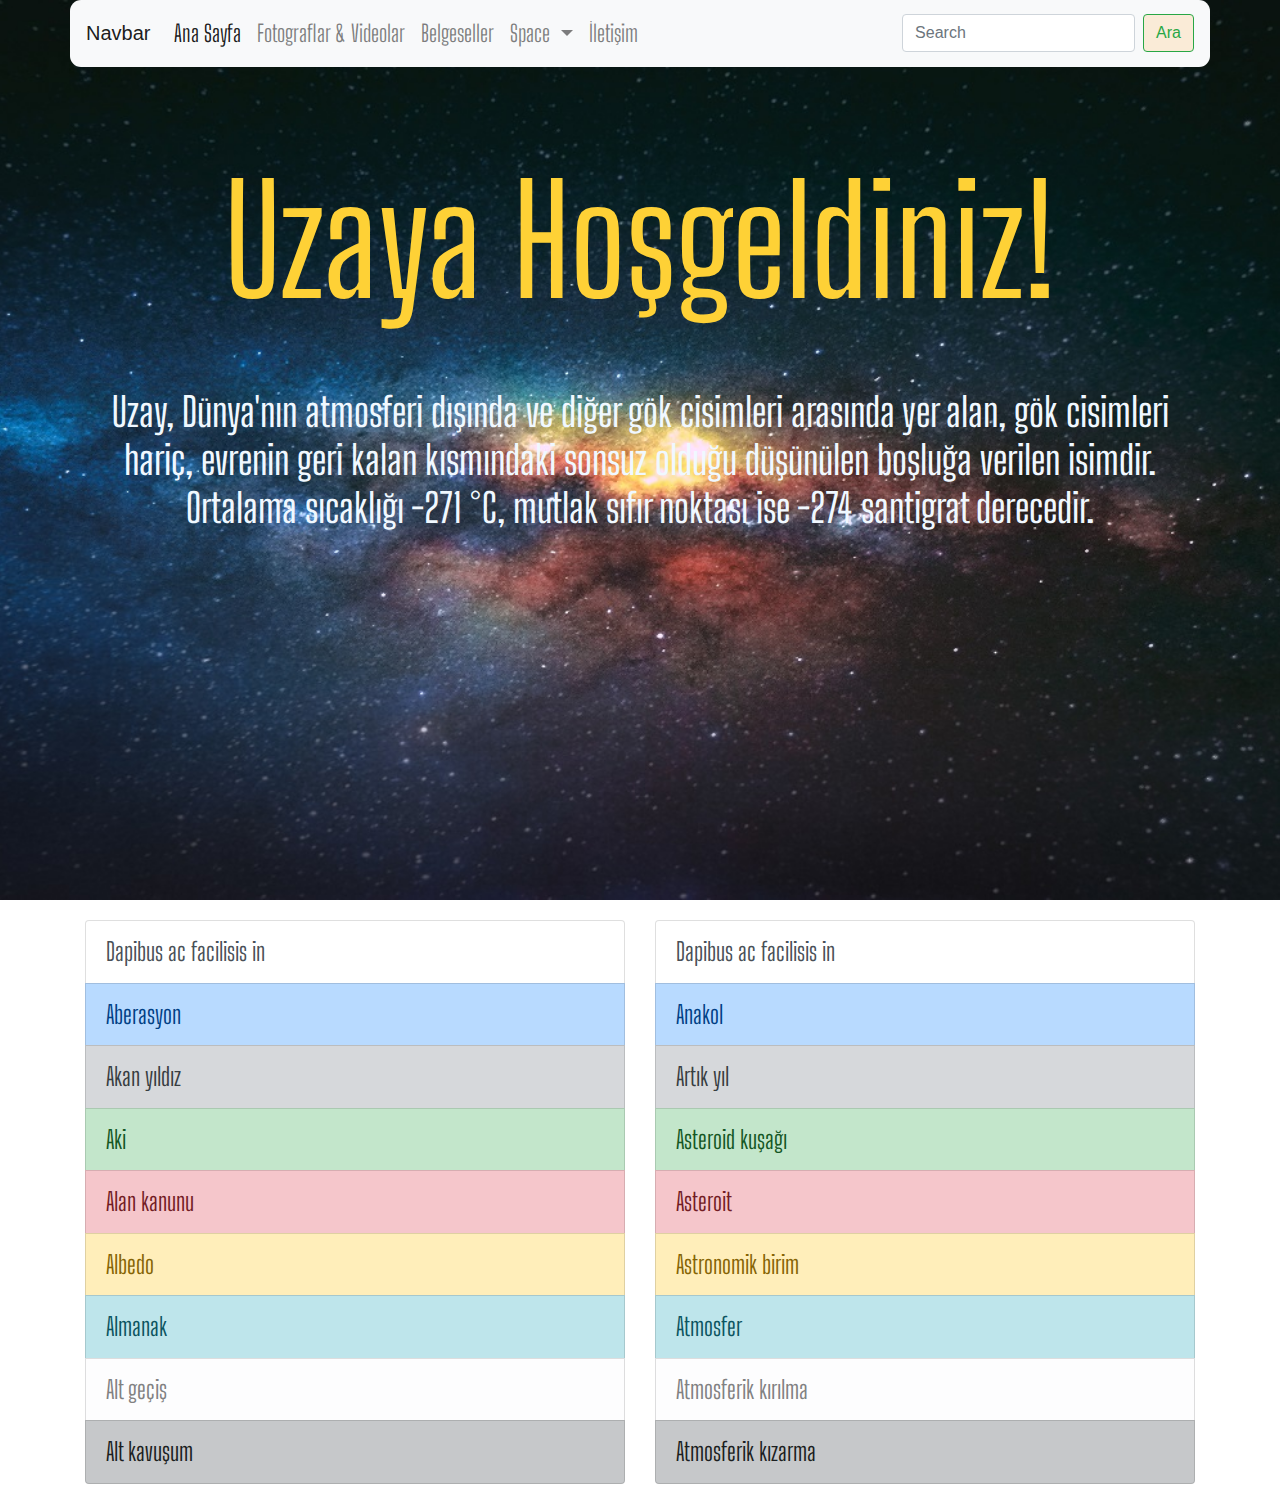
<file: Bicak/index.html>
<!doctype html>
<html lang="en">
<head>
<!--Required meta tags-->
    <meta charset="utf-8">
    <meta name="viewport" content="width=device-width, initial-scale=1, shrink-to-fit=no">
    
    <!--Bootstrap CSS-->
    <link rel="stylesheet" type="text/css" href="css/fontawesome.min.css">
    <link rel="stylesheet" type="text/css" href="css/bootstrap.min.css">
    <link rel="stylesheet" type="text/css" href="css/main.css">
    
    <link href="https://fonts.googleapis.com/css?family=Mansalva&display=swap" rel="stylesheet">
    <link href="https://fonts.googleapis.com/css?family=Big+Shoulders+Display&display=swap" rel="stylesheet">
    <link href="https://fonts.googleapis.com/css?family=Merriweather&display=swap" rel="stylesheet">
    <link href="https://fonts.googleapis.com/css?family=Big+Shoulders+Display&display=swap" rel="stylesheet">

    



    
    
    <title>UZAY</title>
    
</head>
<body>
    <section id="anasayfa">
    <div class="container">
        <div class="row ">
        <nav class="navbar navbar-expand-md fixed-top navbar-light bg-light">
  <a class="navbar-brand" href="index.html">Navbar</a>
  <button class="navbar-toggler" type="button" data-toggle="collapse" data-target="#navbarSupportedContent" aria-controls="navbarSupportedContent" aria-expanded="false" aria-label="Toggle navigation">
    <span class="navbar-toggler-icon"></span>
  </button>

  <div class="collapse navbar-collapse " id="navbarSupportedContent">
    <ul class="navbar-nav mr-auto">
      <li class="nav-item active">
        <a class="nav-link" href="index.html">Ana Sayfa <span class="sr-only">(current)</span></a>
      </li>
      <li class="nav-item">
        <a class="nav-link" href="photo.html">Fotograflar &amp; Videolar</a>
      </li>
        <li class="nav-item">
        <a class="nav-link" href="belgesel.html">Belgeseller</a>
      </li>
      <li class="nav-item dropdown">
        <a class="nav-link dropdown-toggle" href="#" id="navbarDropdown" role="button" data-toggle="dropdown" aria-haspopup="true" aria-expanded="false">
          Space
        </a>
        <div class="dropdown-menu" aria-labelledby="navbarDropdown">
          <a class="dropdown-item" href="samanyolu.html">Samanyolu Galaxy</a>
          <a class="dropdown-item" href="hobble.html">Hubble Uzay Teleskobu</a>
          <div class="dropdown-divider"></div>
          <a class="dropdown-item" href="arac.html">Uzay Araçları</a>
        </div>
      </li>
        <li class="nav-item">
        <a class="nav-link" href="iletisim.html">İletişim</a>
      </li>
      
    </ul>
    <form class="form-inline my-2 my-lg-0 justify-content-end">
      <input class="form-control mr-sm-2 " type="search" placeholder="Search" aria-label="Search">
      <button class="btn btn-outline-success my-2 my-sm-0" type="submit">Ara</button>
    </form>
  </div>
</nav>
        </div>
        <div class="row text-center">
        <div class="col-sm-12">
            <h1>Uzaya Hoşgeldiniz!</h1>
            </div>
            <div class="col-sm-12">
            <h2>Uzay, Dünya'nın atmosferi dışında ve diğer gök cisimleri arasında yer alan, gök cisimleri hariç, evrenin geri kalan kısmındaki sonsuz olduğu düşünülen boşluğa verilen isimdir. Ortalama sıcaklığı -271 °C, mutlak sıfır noktası ise -274 santigrat derecedir.</h2>
            </div>
        </div>
        </div>
    </section>
    <section id="easyLink">
    <div class="container">
        <div class="row">
        <div class="col-sm-6">
            <div class="list-group">
  <a href="#" class="list-group-item list-group-item-action">Dapibus ac facilisis in</a>

  
  <a href="https://www.kursunkalem.com/uzay-terimi/aberasyon/" class="list-group-item list-group-item-action list-group-item-primary">Aberasyon</a>
  <a href="https://www.kursunkalem.com/uzay-terimi/akan-yildiz/" class="list-group-item list-group-item-action list-group-item-secondary">Akan yıldız</a>
  <a href="https://www.kursunkalem.com/uzay-terimi/aki/" class="list-group-item list-group-item-action list-group-item-success">Aki</a>
  <a href="https://www.kursunkalem.com/uzay-terimi/alan-kanunu/" class="list-group-item list-group-item-action list-group-item-danger">Alan kanunu</a>
  <a href="https://www.kursunkalem.com/uzay-terimi/albedo/" class="list-group-item list-group-item-action list-group-item-warning">Albedo</a>
  <a href="https://www.kursunkalem.com/uzay-terimi/almanak/" class="list-group-item list-group-item-action list-group-item-info">Almanak</a>
  <a href="https://www.kursunkalem.com/uzay-terimi/alt-gecis/" class="list-group-item list-group-item-action list-group-item-light">Alt geçiş</a>
  <a href="https://www.kursunkalem.com/uzay-terimi/alt-kavusum/" class="list-group-item list-group-item-action list-group-item-dark">Alt kavuşum</a>
</div>
            </div>
        <div class="col-sm-6">
            <div class="list-group">
  <a href="#" class="list-group-item list-group-item-action">Dapibus ac facilisis in</a>

  
  <a href="https://www.frmtr.com/ares/" class="list-group-item list-group-item-action list-group-item-primary">Anakol</a>
  <a href="https://www.kursunkalem.com/uzay-terimi/anakol/" class="list-group-item list-group-item-action list-group-item-secondary">Artık yıl</a>
  <a href="https://www.kursunkalem.com/uzay-terimi/artik-yil/" class="list-group-item list-group-item-action list-group-item-success">Asteroid kuşağı</a>
  <a href="https://www.kursunkalem.com/uzay-terimi/astronomik-birim/" class="list-group-item list-group-item-action list-group-item-danger">Asteroit</a>
  <a href="https://www.kursunkalem.com/uzay-terimi/atmosferik-kirilma/" class="list-group-item list-group-item-action list-group-item-warning">Astronomik birim</a>
  <a href="https://www.kursunkalem.com/uzay-terimi/ay/" class="list-group-item list-group-item-action list-group-item-info">Atmosfer</a>
  <a href="https://www.kursunkalem.com/uzay-terimi/asteroit/" class="list-group-item list-group-item-action list-group-item-light">Atmosferik kırılma</a>
  <a href="https://www.kursunkalem.com/uzay-terimi/acik-kume/" class="list-group-item list-group-item-action list-group-item-dark">Atmosferik kızarma</a>
</div>
            </div>
        </div>
        </div>
    </section>
<script src="js/jquery-3.4.1.min.js"></script>
    <script src="js/bootstrap.min.js"></script>
    <script src="js/main.js"></script>
</body>
</html>
</file>
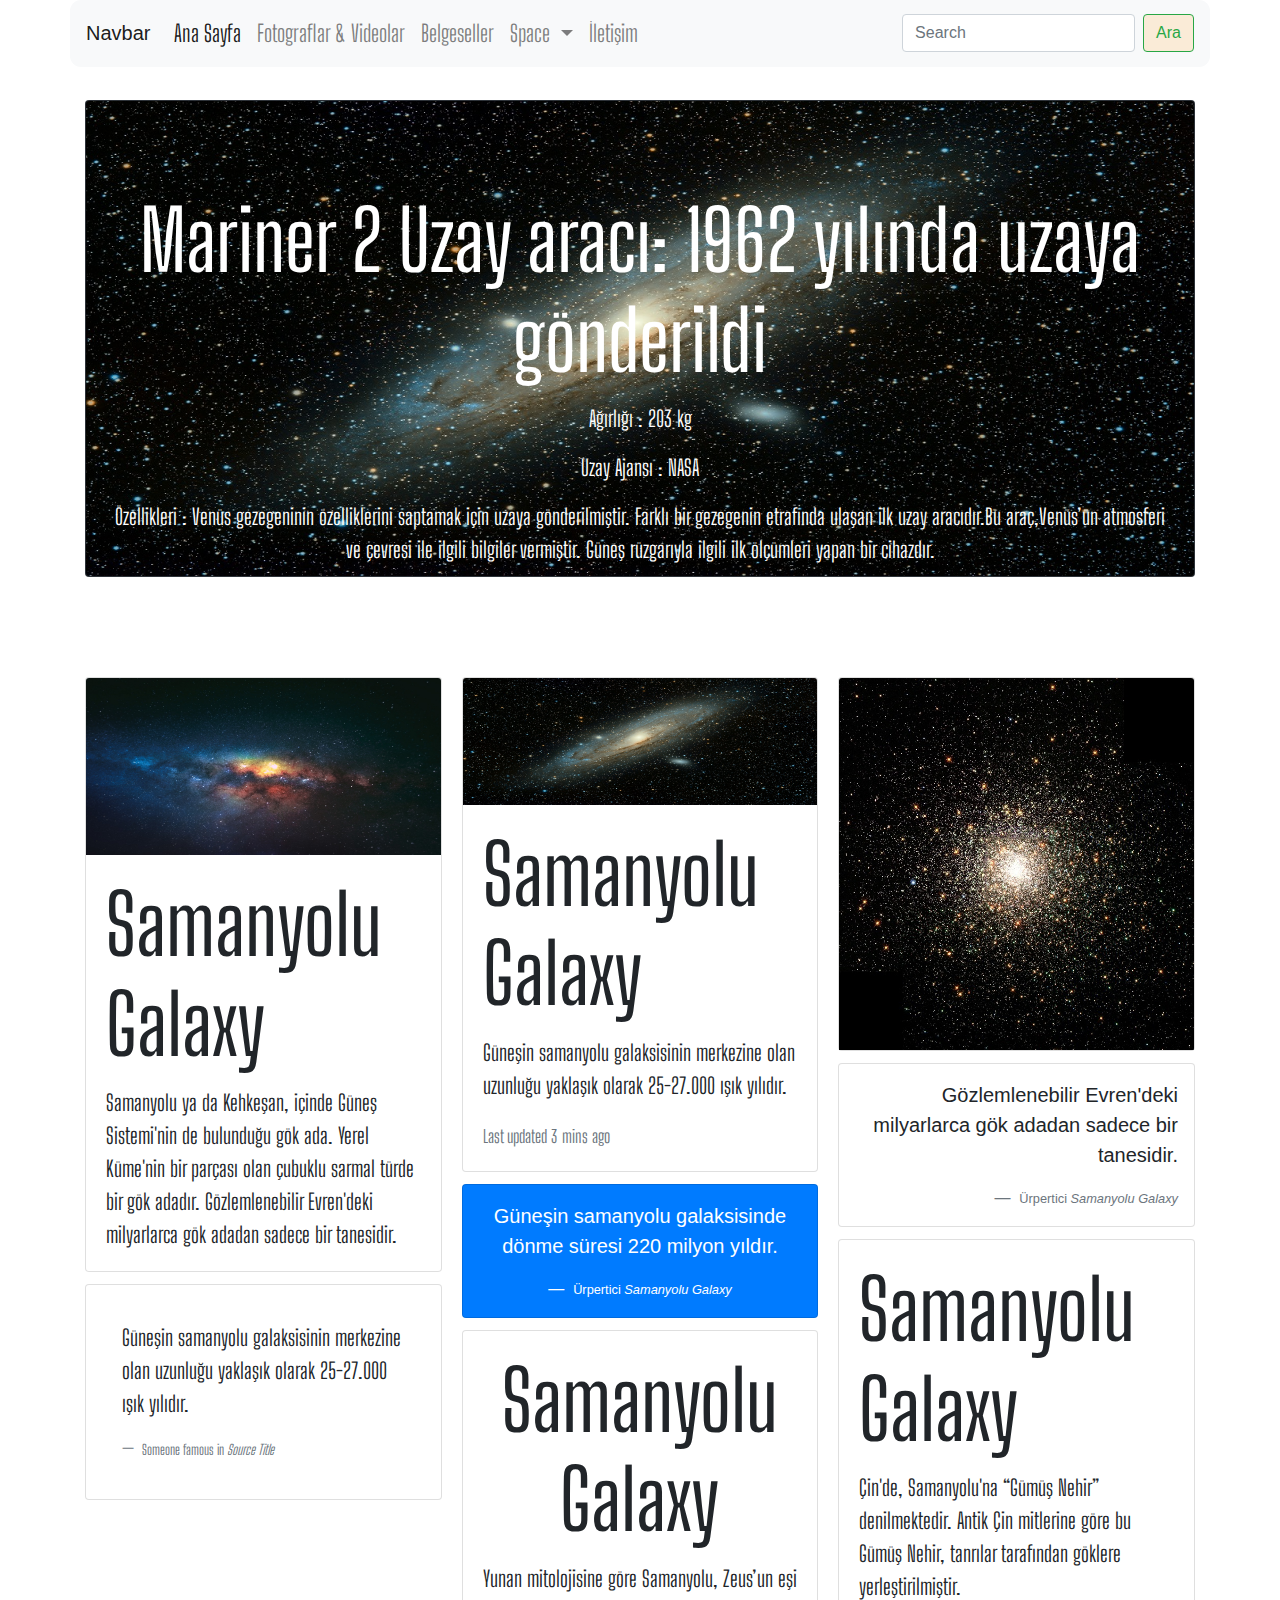
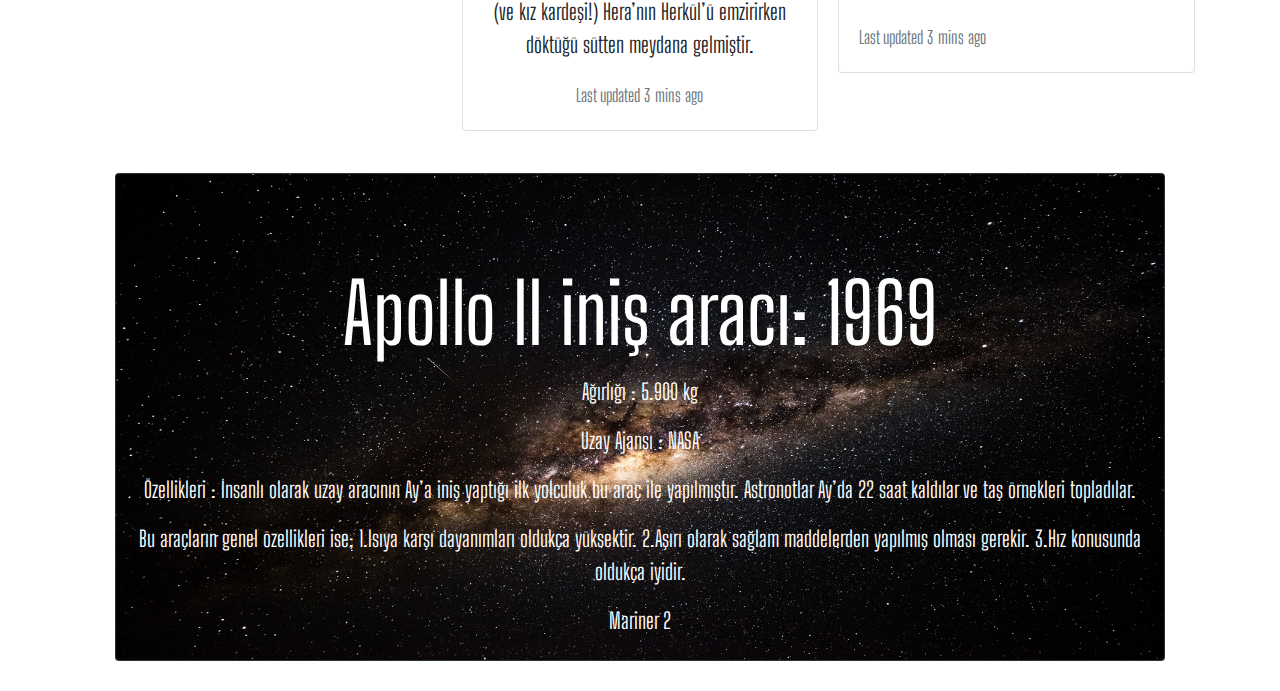
<file: Bicak/arac.html>
<!doctype html>
<html lang="en">
<head>
<!--Required meta tags-->
    <meta charset="utf-8">
    <meta name="viewport" content="width=device-width, initial-scale=1, shrink-to-fit=no">
    
    <!--Bootstrap CSS-->
    <link rel="stylesheet" type="text/css" href="css/fontawesome.min.css">
    <link rel="stylesheet" type="text/css" href="css/bootstrap.min.css">
    <link rel="stylesheet" type="text/css" href="css/main.css">
    
    <link href="https://fonts.googleapis.com/css?family=Mansalva&display=swap" rel="stylesheet">
    <link href="https://fonts.googleapis.com/css?family=Big+Shoulders+Display&display=swap" rel="stylesheet">
    <link href="https://fonts.googleapis.com/css?family=Merriweather&display=swap" rel="stylesheet">
    <link href="https://fonts.googleapis.com/css?family=Big+Shoulders+Display&display=swap" rel="stylesheet">




    
    
    <title>UZAY</title>
    
</head>
<body>
    <section id="belgelsel2">
    <div class="container">
        <div class="row ">
        <nav class="navbar navbar-expand-md fixed-top navbar-light bg-light">
  <a class="navbar-brand" href="index.html">Navbar</a>
  <button class="navbar-toggler" type="button" data-toggle="collapse" data-target="#navbarSupportedContent" aria-controls="navbarSupportedContent" aria-expanded="false" aria-label="Toggle navigation">
    <span class="navbar-toggler-icon"></span>
  </button>

  <div class="collapse navbar-collapse " id="navbarSupportedContent">
    <ul class="navbar-nav mr-auto">
      <li class="nav-item active">
        <a class="nav-link" href="index.html">Ana Sayfa <span class="sr-only">(current)</span></a>
      </li>
      <li class="nav-item">
        <a class="nav-link" href="photo.html">Fotograflar &amp; Videolar</a>
      </li>
        <li class="nav-item">
        <a class="nav-link" href="belgesel.html">Belgeseller</a>
      </li>
      <li class="nav-item dropdown">
        <a class="nav-link dropdown-toggle" href="#" id="navbarDropdown" role="button" data-toggle="dropdown" aria-haspopup="true" aria-expanded="false">
          Space
        </a>
        <div class="dropdown-menu" aria-labelledby="navbarDropdown">
          <a class="dropdown-item" href="samanyolu.html">Samanyolu Galaxy</a>
          <a class="dropdown-item" href="hobble.html">Hubble Uzay Teleskobu</a>
          <div class="dropdown-divider"></div>
          <a class="dropdown-item" href="arac.html">Uzay Araçları</a>
        </div>
      </li>
        <li class="nav-item">
        <a class="nav-link" href="iletisim.html">İletişim</a>
      </li>
      
    </ul>
    <form class="form-inline my-2 my-lg-0 justify-content-end">
      <input class="form-control mr-sm-2 " type="search" placeholder="Search" aria-label="Search">
      <button class="btn btn-outline-success my-2 my-sm-0" type="submit">Ara</button>
    </form>
  </div>
</nav>
        </div>
        
        </div>
    </section>
   
    <section id="arac">
    <div class="container">
        
        <div class="card bg-dark text-white">
  <img src="image/cccard1.jpg" class="card-img" alt="...">
  <div class="card-img-overlay text-center">
    <h5 class="card-title">Mariner 2 Uzay aracı: 1962 yılında uzaya gönderildi </h5>
    <p class="card-text">Ağırlığı : 203 kg</p>
      <p class="card-text">Uzay Ajansı : NASA</p>
      <p class="card-text">Özellikleri : Venüs gezegeninin özelliklerini saptamak için uzaya gönderilmiştir. Farklı bir gezegenin etrafında ulaşan ilk uzay aracıdır.Bu araç,Venüs’ün atmosferi ve çevresi ile ilgili bilgiler vermiştir. Güneş rüzgarıyla ilgili ilk ölçümleri yapan bir cihazdır.</p>
    <p class="card-text">Mariner 2</p>
  </div>
</div>
  
        </div>
    </section>
    <section id="samanyolu-cards">
    <div class="container">
    <div class="card-columns">
  <div class="card">
    <img src="image/anasayfa.jpg" class="card-img-top" alt="...">
    <div class="card-body">
      <h5 class="card-title">Samanyolu Galaxy</h5>
      <p class="card-text">Samanyolu ya da Kehkeşan, içinde Güneş Sistemi'nin de bulunduğu gök ada. Yerel Küme'nin bir parçası olan çubuklu sarmal türde bir gök adadır. Gözlemlenebilir Evren'deki milyarlarca gök adadan sadece bir tanesidir.</p>
    </div>
  </div>
  <div class="card p-3">
    <blockquote class="blockquote mb-0 card-body">
      <p>Güneşin samanyolu galaksisinin merkezine olan uzunluğu yaklaşık olarak 25-27.000 ışık yılıdır.</p>
      <footer class="blockquote-footer">
        <small class="text-muted">
          Someone famous in <cite title="Source Title">Source Title</cite>
        </small>
      </footer>
    </blockquote>
  </div>
  <div class="card">
    <img src="image/foto1.jpg" class="card-img-top" alt="...">
    <div class="card-body">
      <h5 class="card-title">Samanyolu Galaxy</h5>
      <p class="card-text">Güneşin samanyolu galaksisinin merkezine olan uzunluğu yaklaşık olarak 25-27.000 ışık yılıdır.</p>
      <p class="card-text"><small class="text-muted">Last updated 3 mins ago</small></p>
    </div>
  </div>
  <div class="card bg-primary text-white text-center p-3">
    <blockquote class="blockquote mb-0">
      <p>Güneşin samanyolu galaksisinde dönme süresi 220 milyon yıldır.</p>
      <footer class="blockquote-footer text-white">
        <small>
          Ürpertici<cite title="Source Title"> Samanyolu Galaxy</cite>
        </small>
      </footer>
    </blockquote>
  </div>
  <div class="card text-center">
    <div class="card-body">
      <h5 class="card-title">Samanyolu Galaxy</h5>
      <p class="card-text"> Yunan mitolojisine göre Samanyolu, Zeus’un eşi (ve kız kardeşi!) Hera’nın Herkül’ü emzirirken döktüğü sütten meydana gelmiştir.</p>
      <p class="card-text"><small class="text-muted">Last updated 3 mins ago</small></p>
    </div>
  </div>
  <div class="card">
    <img src="image/cardright.jpg" class="card-img-top" alt="...">
  </div>
  <div class="card p-3 text-right">
    <blockquote class="blockquote mb-0">
      <p>Gözlemlenebilir Evren'deki milyarlarca gök adadan sadece bir tanesidir.</p>
      <footer class="blockquote-footer">
        <small class="text-muted">
          Ürpertici<cite title="Source Title"> Samanyolu Galaxy</cite>
        </small>
      </footer>
    </blockquote>
  </div>
  <div class="card">
    <div class="card-body">
      <h5 class="card-title">Samanyolu Galaxy</h5>
      <p class="card-text">Çin'de, Samanyolu'na “Gümüş Nehir” denilmektedir. Antik Çin mitlerine göre bu Gümüş Nehir, tanrılar tarafından göklere yerleştirilmiştir. </p>
      <p class="card-text"><small class="text-muted">Last updated 3 mins ago</small></p>
    </div>
  </div>
</div>
    </div>
    </section>
    <section id="arac-alt">
    <div class="container">
                  
        <div class="card-2">
    <div class="card bg-dark text-white text-center">
  <img src="image/foto3.jpg" class="card-img" alt="...">
  <div class="card-img-overlay">
    <h5 class="card-title">Apollo II iniş aracı: 1969 </h5>
    <p class="card-text">Ağırlığı : 5.900 kg</p>
      <p class="card-text">Uzay Ajansı : NASA</p>
      <p class="card-text">Özellikleri : İnsanlı olarak uzay aracının Ay’a iniş yaptığı ilk yolculuk bu araç ile yapılmıştır. Astronotlar Ay’da 22 saat kaldılar ve taş örnekleri topladılar.</p>
      <p class="card-text">Bu araçların genel özellikleri ise;
1.Isıya karşı dayanımları oldukça yüksektir.
2.Aşırı olarak sağlam maddelerden yapılmış olması gerekir.
3.Hız konusunda oldukça iyidir.</p>
      
    <p class="card-text">Mariner 2</p>
  </div>
</div>
            
 </div>
        </div>
    </section>
    
    
    
    
    
    
    
    
    
    
    
    
    
    
    
    
    
    
    
    

<script src="js/jquery-3.4.1.min.js"></script>
    <script src="js/bootstrap.min.js"></script>
    <script src="js/main.js"></script>
</body>
</html>
</file>
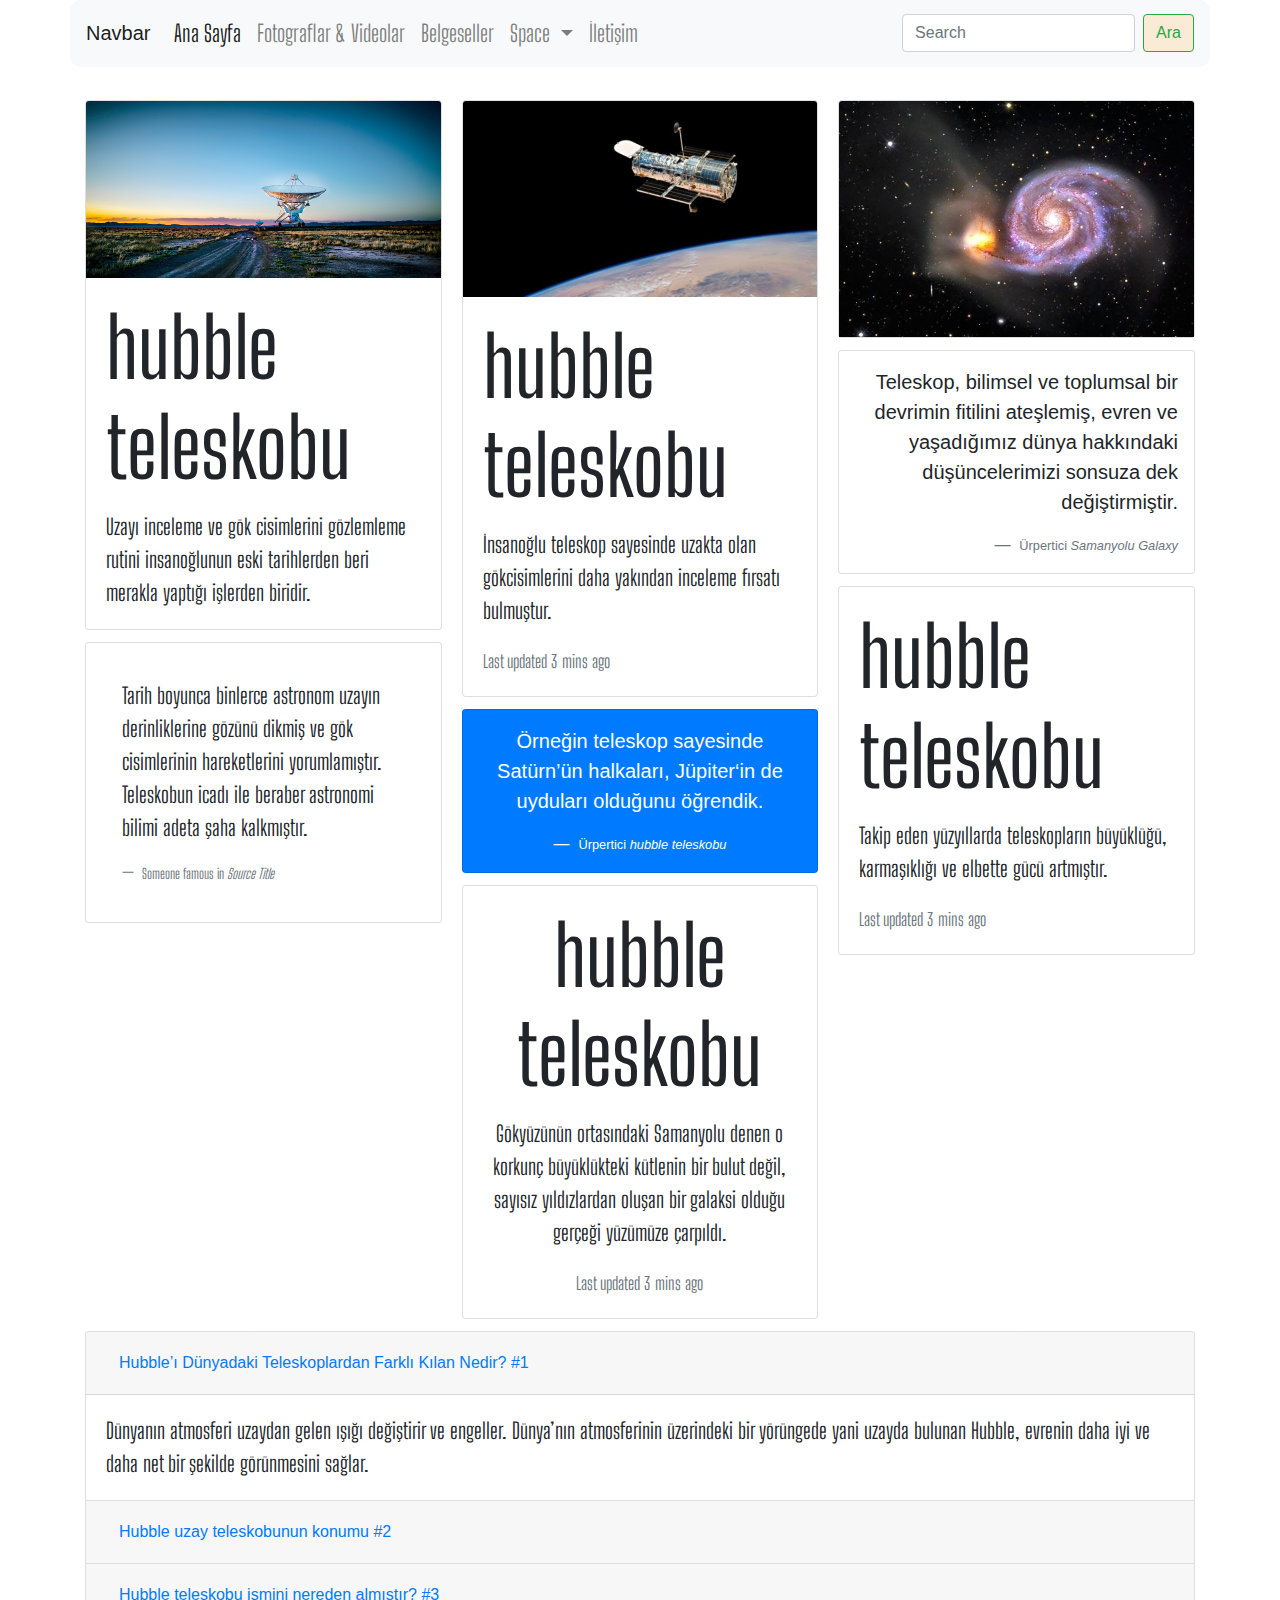
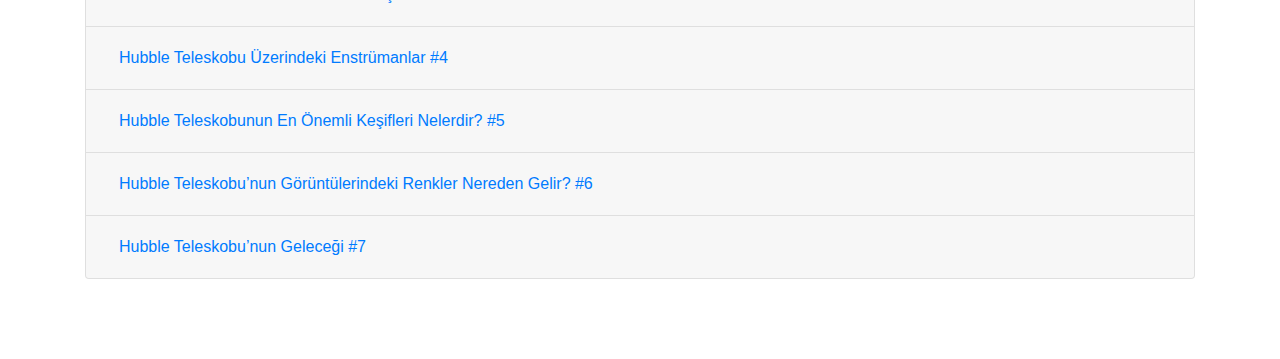
<file: Bicak/hobble.html>
<!doctype html>
<html lang="en">
<head>
<!--Required meta tags-->
    <meta charset="utf-8">
    <meta name="viewport" content="width=device-width, initial-scale=1, shrink-to-fit=no">
    
    <!--Bootstrap CSS-->
    <link rel="stylesheet" type="text/css" href="css/fontawesome.min.css">
    <link rel="stylesheet" type="text/css" href="css/bootstrap.min.css">
    <link rel="stylesheet" type="text/css" href="css/main.css">
    
    <link href="https://fonts.googleapis.com/css?family=Mansalva&display=swap" rel="stylesheet">
    <link href="https://fonts.googleapis.com/css?family=Big+Shoulders+Display&display=swap" rel="stylesheet">
    <link href="https://fonts.googleapis.com/css?family=Merriweather&display=swap" rel="stylesheet">



    
    
    <title>UZAY</title>
    
</head>
<body>
    <section id="belgelsel2">
    <div class="container">
        <div class="row ">
        <nav class="navbar navbar-expand-md fixed-top navbar-light bg-light">
  <a class="navbar-brand" href="index.html">Navbar</a>
  <button class="navbar-toggler" type="button" data-toggle="collapse" data-target="#navbarSupportedContent" aria-controls="navbarSupportedContent" aria-expanded="false" aria-label="Toggle navigation">
    <span class="navbar-toggler-icon"></span>
  </button>

  <div class="collapse navbar-collapse " id="navbarSupportedContent">
    <ul class="navbar-nav mr-auto">
      <li class="nav-item active">
        <a class="nav-link" href="index.html">Ana Sayfa <span class="sr-only">(current)</span></a>
      </li>
      <li class="nav-item">
        <a class="nav-link" href="photo.html">Fotograflar &amp; Videolar</a>
      </li>
        <li class="nav-item">
        <a class="nav-link" href="belgesel.html">Belgeseller</a>
      </li>
      <li class="nav-item dropdown">
        <a class="nav-link dropdown-toggle" href="#" id="navbarDropdown" role="button" data-toggle="dropdown" aria-haspopup="true" aria-expanded="false">
          Space
        </a>
        <div class="dropdown-menu" aria-labelledby="navbarDropdown">
          <a class="dropdown-item" href="samanyolu.html">Samanyolu Galaxy</a>
          <a class="dropdown-item" href="hobble.html">Hubble Uzay Teleskobu</a>
          <div class="dropdown-divider"></div>
          <a class="dropdown-item" href="arac.html">Uzay Araçları</a>
        </div>
      </li>
        <li class="nav-item">
        <a class="nav-link" href="iletisim.html">İletişim</a>
      </li>
      
    </ul>
    <form class="form-inline my-2 my-lg-0 justify-content-end">
      <input class="form-control mr-sm-2 " type="search" placeholder="Search" aria-label="Search">
      <button class="btn btn-outline-success my-2 my-sm-0" type="submit">Ara</button>
    </form>
  </div>
</nav>
        </div>
        
        </div>
    </section>
    <section id="hobbleCards">
    <div class="container">
    <div class="card-columns">
  <div class="card">
    <img src="image/h1.jpg" class="card-img-top" alt="...">
    <div class="card-body">
      <h5 class="card-title">hubble teleskobu</h5>
      <p class="card-text">Uzayı inceleme ve gök cisimlerini gözlemleme rutini insanoğlunun eski tarihlerden beri merakla yaptığı işlerden biridir.</p>
    </div>
  </div>
  <div class="card p-3">
    <blockquote class="blockquote mb-0 card-body">
      <p>Tarih boyunca binlerce astronom uzayın derinliklerine gözünü dikmiş ve gök cisimlerinin hareketlerini yorumlamıştır. Teleskobun icadı ile beraber astronomi bilimi adeta şaha kalkmıştır.</p>
      <footer class="blockquote-footer">
        <small class="text-muted">
          Someone famous in <cite title="Source Title">Source Title</cite>
        </small>
      </footer>
    </blockquote>
  </div>
  <div class="card">
    <img src="image/h2.jpg" class="card-img-top" alt="...">
    <div class="card-body">
      <h5 class="card-title">hubble teleskobu</h5>
      <p class="card-text">İnsanoğlu teleskop sayesinde uzakta olan gökcisimlerini daha yakından inceleme fırsatı bulmuştur. </p>
      <p class="card-text"><small class="text-muted">Last updated 3 mins ago</small></p>
    </div>
  </div>
  <div class="card bg-primary text-white text-center p-3">
    <blockquote class="blockquote mb-0">
      <p>Örneğin teleskop sayesinde Satürn’ün halkaları, Jüpiter‘in de uyduları olduğunu öğrendik.</p>
      <footer class="blockquote-footer text-white">
        <small>
          Ürpertici<cite title="Source Title"> hubble teleskobu</cite>
        </small>
      </footer>
    </blockquote>
  </div>
  <div class="card text-center">
    <div class="card-body">
      <h5 class="card-title">hubble teleskobu</h5>
      <p class="card-text"> Gökyüzünün ortasındaki Samanyolu denen o korkunç büyüklükteki kütlenin bir bulut değil, sayısız yıldızlardan oluşan bir galaksi olduğu gerçeği yüzümüze çarpıldı.</p>
      <p class="card-text"><small class="text-muted">Last updated 3 mins ago</small></p>
    </div>
  </div>
  <div class="card">
    <img src="image/h3.jpg" class="card-img-top" alt="...">
  </div>
  <div class="card p-3 text-right">
    <blockquote class="blockquote mb-0">
      <p>Teleskop, bilimsel ve toplumsal bir devrimin fitilini ateşlemiş, evren ve yaşadığımız dünya hakkındaki düşüncelerimizi sonsuza dek değiştirmiştir.</p>
      <footer class="blockquote-footer">
        <small class="text-muted">
          Ürpertici<cite title="Source Title"> Samanyolu Galaxy</cite>
        </small>
      </footer>
    </blockquote>
  </div>
  <div class="card">
    <div class="card-body">
      <h5 class="card-title">hubble teleskobu</h5>
      <p class="card-text">Takip eden yüzyıllarda teleskopların büyüklüğü, karmaşıklığı ve elbette gücü artmıştır. </p>
      <p class="card-text"><small class="text-muted">Last updated 3 mins ago</small></p>
    </div>
  </div>
</div>
    </div>
    </section>
    <section id="accordion-ex">
    <div class="container">
  <div class="accordion" id="accordionExample">
  <div class="card">
    <div class="card-header" id="headingOne">
      <h14 class="mb-0">
        <button class="btn btn-link" type="button" data-toggle="collapse" data-target="#collapseOne" aria-expanded="true" aria-controls="collapseOne">
          Hubble’ı Dünyadaki Teleskoplardan Farklı Kılan Nedir? #1
        </button>
      </h14>
    </div>

    <div id="collapseOne" class="collapse show" aria-labelledby="headingOne" data-parent="#accordionExample">
      <div class="card-body">
        Dünyanın atmosferi uzaydan gelen ışığı değiştirir ve engeller. Dünya’nın atmosferinin üzerindeki bir yörüngede yani uzayda bulunan Hubble, evrenin daha iyi ve daha net bir şekilde görünmesini sağlar.
      </div>
    </div>
  </div>
  <div class="card">
    <div class="card-header" id="headingTwo">
      <h14 class="mb-0">
        <button class="btn btn-link collapsed" type="button" data-toggle="collapse" data-target="#collapseTwo" aria-expanded="false" aria-controls="collapseTwo">
          Hubble uzay teleskobunun konumu #2
        </button>
      </h14>
    </div>
    <div id="collapseTwo" class="collapse" aria-labelledby="headingTwo" data-parent="#accordionExample">
      <div class="card-body">
       Hubble teleskobu “Alçak Dünya Yörüngesi” ndedir.
      </div>
    </div>
  </div>
  <div class="card">
    <div class="card-header" id="headingThree">
      <h14 class="mb-0">
        <button class="btn btn-link collapsed" type="button" data-toggle="collapse" data-target="#collapseThree" aria-expanded="false" aria-controls="collapseThree">
         Hubble teleskobu ismini nereden almıştır? #3
        </button>
      </h14>
    </div>
    <div id="collapseThree" class="collapse" aria-labelledby="headingThree" data-parent="#accordionExample">
      <div class="card-body">
        Hubble teleskobu, adını Amerikalı bir gök bilimci olan Edwin P. Hubble’dan almıştır. Hubble 1900’lü yılların başlarında önemli keşifler yapmıştır. Güneş sistemini içeren Samanyolu Galaksisinin birçok galaksiden sadece biri olduğunu göstermiştir. Aynı zamanda evrenin durağan bir yapıda olmadığını ve sürekli genişlediğini ispat etmiştir. Bu keşif, evrenin yoğun bir enerji patlamasıyla başladığını ve o zamandan beri genişlediğini söyleyen “Büyük Patlama Teorisi” nin doğuşuna yol açmıştır.
      </div>
    </div>
  </div>
      <div class="card">
    <div class="card-header" id="headingFour">
      <h14 class="mb-0">
        <button class="btn btn-link collapsed" type="button" data-toggle="collapse" data-target="#collapseFour" aria-expanded="false" aria-controls="collapseThree">
          Hubble Teleskobu Üzerindeki Enstrümanlar #4
        </button>
      </h14>
    </div>
    <div id="collapseFour" class="collapse" aria-labelledby="headingFour" data-parent="#accordionExample">
      <div class="card-body">
        Hubble, Dünya’nın yörüngesinde ilerlerken, hassas sensörleri yıldızlara kilitlenir. İnce kılavuz sensörleri, işaretleme kontrol sisteminin bir parçasıdır ve Hubble’ı doğru yöne döndürür. Teleskop mikronlar seviyesinde hareket ederek bir mil uzakta olan bir hedefe kilitlenebilir.

Hedefe kilitlendiğinde Hubble’ın ana aynası ışığı toplar. Ayna, insan gözünden yaklaşık 40.000 kat daha fazla ışık toplayabilir. Işık, ana aynadan ikincil aynaya yansır. İkinci ayna, ışığı ana aynadaki bir delikten geriye doğru odaklar. Oradan ışık Hubble’ın bilimsel enstrümanlarına aktarılır. Her enstrümanın ışığı yorumlama şekli farklıdır.
      </div>
    </div>
  </div>
      <div class="card">
    <div class="card-header" id="headingFive">
      <h14 class="mb-0">
        <button class="btn btn-link collapsed" type="button" data-toggle="collapse" data-target="#collapseFive" aria-expanded="false" aria-controls="collapseFive">
          Hubble Teleskobunun En Önemli Keşifleri Nelerdir? #5
        </button>
      </h14>
    </div>
    <div id="collapseFive" class="collapse" aria-labelledby="headingFive" data-parent="#accordionExample">
      <div class="card-body">
        Hubble’ın çektiği görüntüler bilim adamlarının evrenin yaşını ve boyutunu tahmin etmelerine yardımcı olmuştur. Bilim adamları, evrenin neredeyse 14 milyar yıllık olduğuna inanıyorlar. Hubble, bilim insanlarının gezegenlerin ve galaksilerin nasıl oluştuğunu anlamalarını sağlamıştır. Teleskobun aldığı “Hubble Ultra Deep Field” adlı bir görüntü, şimdiye kadar görülen en uzak galaksileri göstermektedir.
      </div>
    </div>
  </div>
      <div class="card">
    <div class="card-header" id="headingSix">
      <h14 class="mb-0">
        <button class="btn btn-link collapsed" type="button" data-toggle="collapse" data-target="#collapseSix" aria-expanded="false" aria-controls="collapseSix">
          Hubble Teleskobu’nun Görüntülerindeki Renkler Nereden Gelir? #6
        </button>
      </h14>
    </div>
    <div id="collapseSix" class="collapse" aria-labelledby="headingSix" data-parent="#accordionExample">
      <div class="card-body">
        Hubble teleskobu, her hafta Dünya’ya yaklaşık 140 gigabaytlık bilim verisi iletir. Bu datanın büyüklüğü yaklaşık 45 adet iki saatlik HD kalitesinde filme ve yaklaşık 30.000 mp3 şarkıya eşittir. Dijital sinyaller uydulara, ardından bir yer istasyonuna, ardından da NASA’nın Goddard Uzay Uçuş Merkezine ve son olarak da Uzay Teleskobu Bilim Enstitüsüne iletilir. Enstitü, verileri anlayabildiğimiz görüntülere ve bilgilere dönüştürür.
      </div>
    </div>
  </div>
      <div class="card">
    <div class="card-header" id="headingSeven">
      <h14 class="mb-0">
        <button class="btn btn-link collapsed" type="button" data-toggle="collapse" data-target="#collapseSeven" aria-expanded="false" aria-controls="collapseSeven">
          Hubble Teleskobu’nun Geleceği #7
        </button>
      </h14>
    </div>
    <div id="collapseSeven" class="collapse" aria-labelledby="headingSeven" data-parent="#accordionExample">
      <div class="card-body">
       Hubble 28 yaşından büyüktür. Mühendisler Hubble’ı, gerektiği şekilde tamir edilip upgrade edilebilecek şekilde tasarlamışlardır. Teleskobun görevine başlamasından bu yana, beş uzay mekiği görevi, onu tamir etmek ve modernize etmek için astronotları Hubble’a taşımıştır. Son görev 2009’da yapılmıştır. Bu görevden sonra teleskop bir daha tamir edilmeyecek veya yenilenmeyecektir. Ancak 2020 yılı sonrasında da çalışmaya devam etmesi bekleniyor.
      </div>
    </div>
  </div>
</div>
        </div>
    </section>
    
    
    
    
    
    
    
    
    
    
    
    
    
    
    
    
    
    
    
    
    
    
    

<script src="js/jquery-3.4.1.min.js"></script>
    <script src="js/bootstrap.min.js"></script>
    <script src="js/main.js"></script>
</body>
</html>
</file>
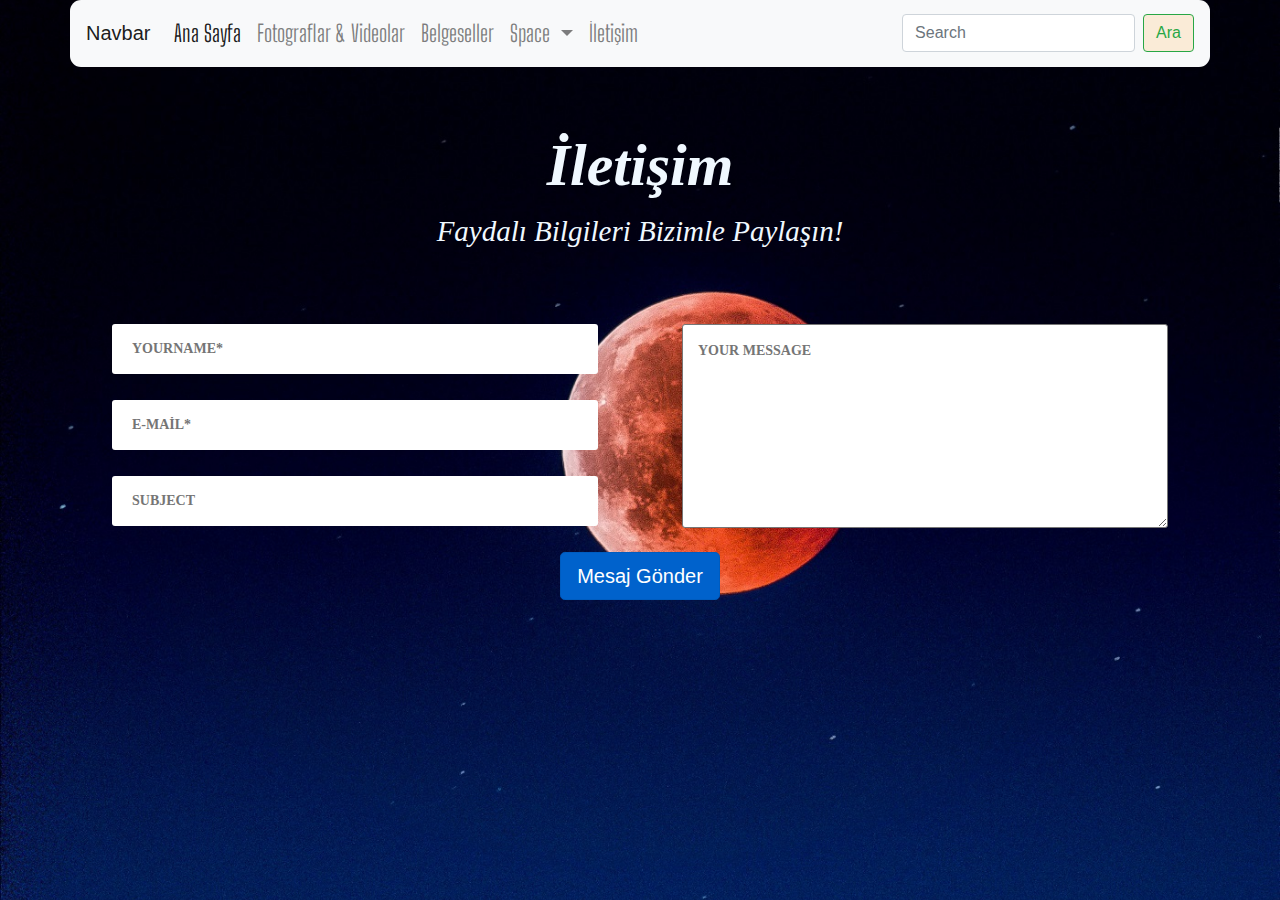
<file: Bicak/iletisim.html>
<!doctype html>
<html lang="en">
<head>
<!--Required meta tags-->
    <meta charset="utf-8">
    <meta name="viewport" content="width=device-width, initial-scale=1, shrink-to-fit=no">
    
    <!--Bootstrap CSS-->
    <link rel="stylesheet" type="text/css" href="css/fontawesome.min.css">
    <link rel="stylesheet" type="text/css" href="css/bootstrap.min.css">
    <link rel="stylesheet" type="text/css" href="css/main.css">
    
    <link href="https://fonts.googleapis.com/css?family=Mansalva&display=swap" rel="stylesheet">
    <link href="https://fonts.googleapis.com/css?family=Mansalva&display=swap" rel="stylesheet">
    <link href="https://fonts.googleapis.com/css?family=Big+Shoulders+Display&display=swap" rel="stylesheet">


    
    
    <title>UZAY</title>
    
</head>
<body>
     <section id="contact-ana">
    
      <div class="container">
        
        <div class="contact-top text-center">
            <h11>İletişim</h11>
            <p>Faydalı Bilgileri Bizimle Paylaşın!</p>
            </div>
          <div class="contact-content">
            <form class="uzay-form" role="form" method="post">
                <div class="row">
                <div class="col-sm-6">
                    <div class="form-element">
                    <input type="text" class="golden-form-element" id="name" name="name" placeholder="YOURNAME*">
                     </div>
                    <div class="form-element">
                    <input type="email" class="golden-form-element" id="email" name="email" placeholder="E-MAİL*">
                     </div>
                    <div class="form-element">
                    <input type="text" class="golden-form-element" id="subject" name="subject" placeholder="SUBJECT">
                     </div>
                  </div>
                    <div class="col-sm-6">
                    <div class="form-element">
                        <textarea class="golden-form-element" name="massage" placeholder="YOUR MESSAGE"></textarea>
                        </div>
                        </div>
                                    </div>
                  <div class="row justify-content-center">
                <div class="form-element">
                     <a href="index.html" class="btn btn-primary btn-lg active" role="button" aria-pressed="true">Mesaj Gönder</a>
                      </div>
                </div>
              </form>
            </div>
            
    </div>
    
    </section>
    
    <section id="iletisim2">
    <div class="container">
        <div class="row ">
        <nav class="navbar navbar-expand-md fixed-top navbar-light bg-light">
  <a class="navbar-brand" href="index.html">Navbar</a>
  <button class="navbar-toggler" type="button" data-toggle="collapse" data-target="#navbarSupportedContent" aria-controls="navbarSupportedContent" aria-expanded="false" aria-label="Toggle navigation">
    <span class="navbar-toggler-icon"></span>
  </button>

  <div class="collapse navbar-collapse " id="navbarSupportedContent">
    <ul class="navbar-nav mr-auto">
      <li class="nav-item active">
        <a class="nav-link" href="index.html">Ana Sayfa <span class="sr-only">(current)</span></a>
      </li>
      <li class="nav-item">
        <a class="nav-link" href="photo.html">Fotograflar &amp; Videolar</a>
      </li>
        <li class="nav-item">
        <a class="nav-link" href="belgesel.html">Belgeseller</a>
      </li>
      <li class="nav-item dropdown">
        <a class="nav-link dropdown-toggle" href="#" id="navbarDropdown" role="button" data-toggle="dropdown" aria-haspopup="true" aria-expanded="false">
          Space
        </a>
        <div class="dropdown-menu" aria-labelledby="navbarDropdown">
          <a class="dropdown-item" href="samanyolu.html">Samanyolu Galaxy</a>
          <a class="dropdown-item" href="hobble.html">Hubble Uzay Teleskobu</a>
          <div class="dropdown-divider"></div>
          <a class="dropdown-item" href="arac.html">Uzay Araçları</a>
        </div>
      </li>
        <li class="nav-item">
        <a class="nav-link" href="iletisim.html">İletişim</a>
      </li>
      
    </ul>
    <form class="form-inline my-2 my-lg-0 justify-content-end">
      <input class="form-control mr-sm-2 " type="search" placeholder="Search" aria-label="Search">
      <button class="btn btn-outline-success my-2 my-sm-0" type="submit">Ara</button>
    </form>
  </div>
</nav>
        </div>
        
        </div>
    </section>

 
    
    
    
    
    
    
    
    
    
    
    
    
    
    
    
    
    
<script src="js/jquery-3.4.1.min.js"></script>
    <script src="js/bootstrap.min.js"></script>
    <script src="js/main.js"></script>
</body>
</html>
</file>
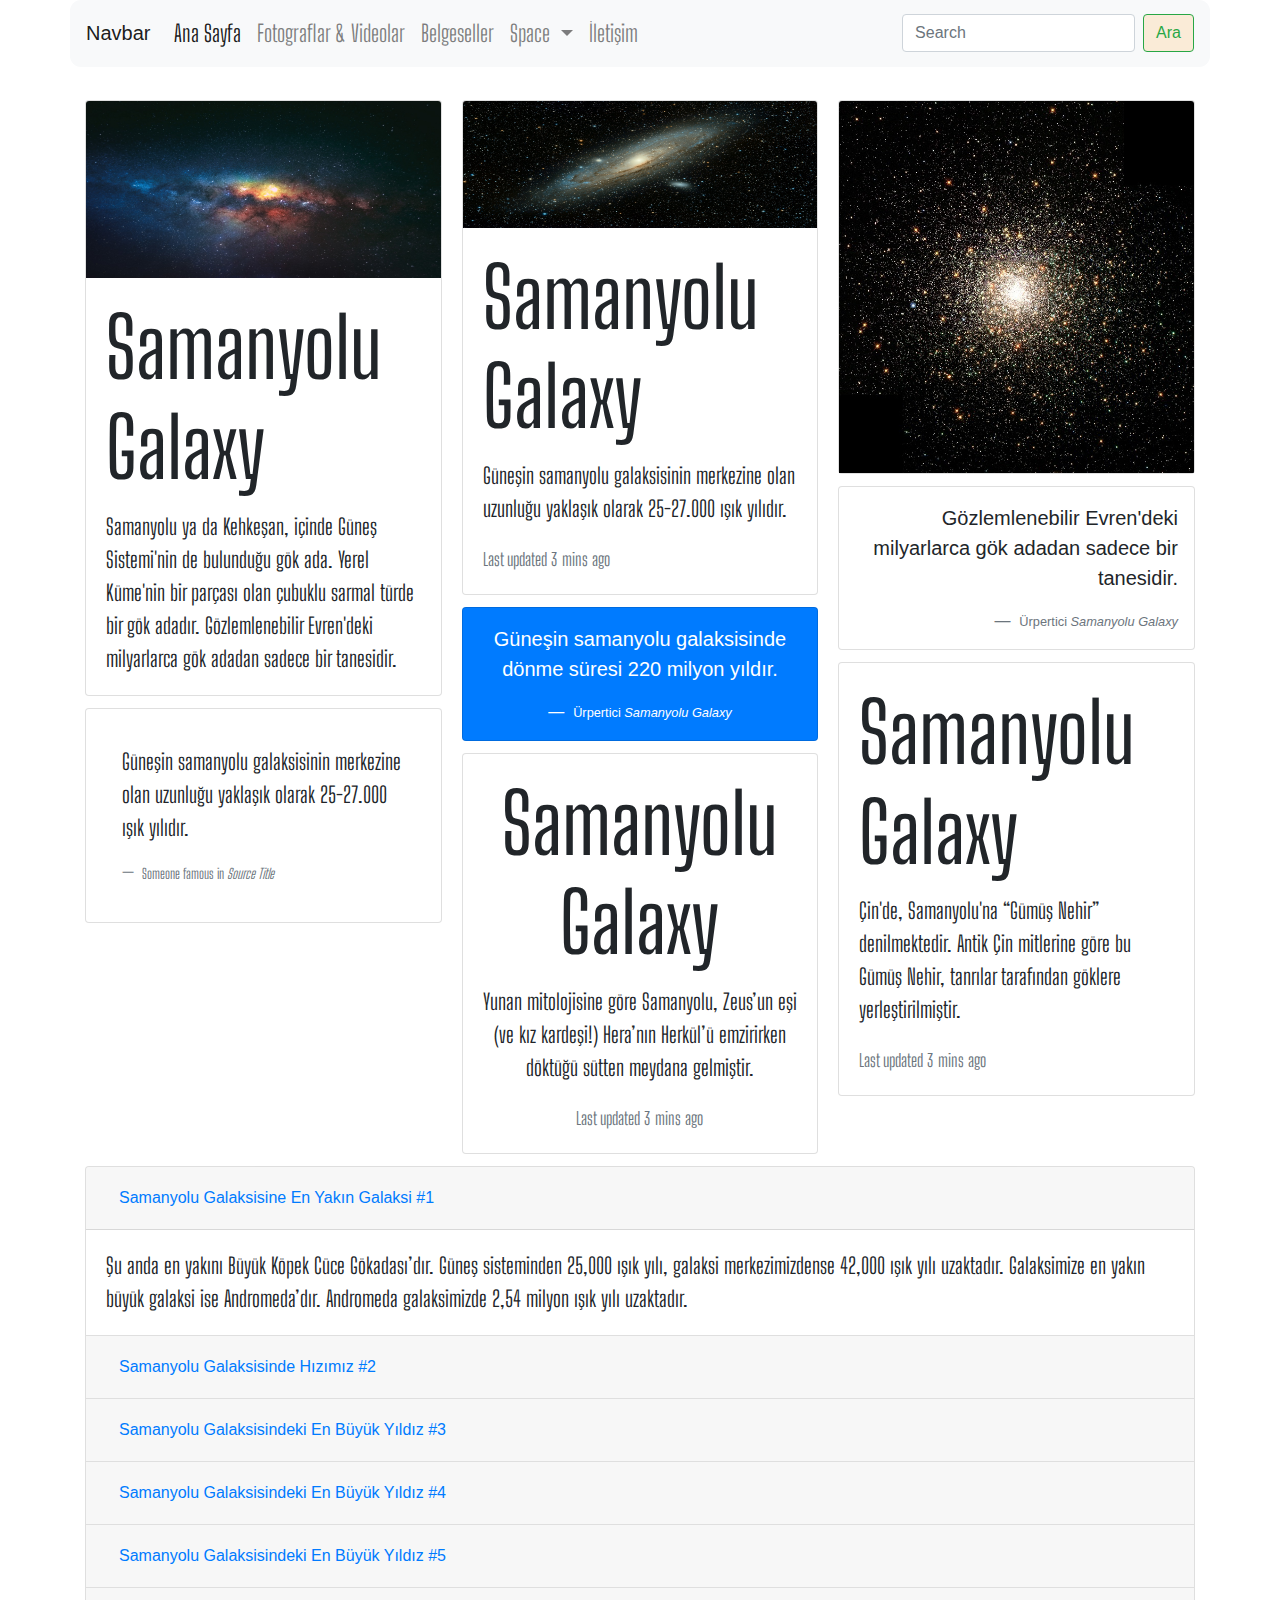
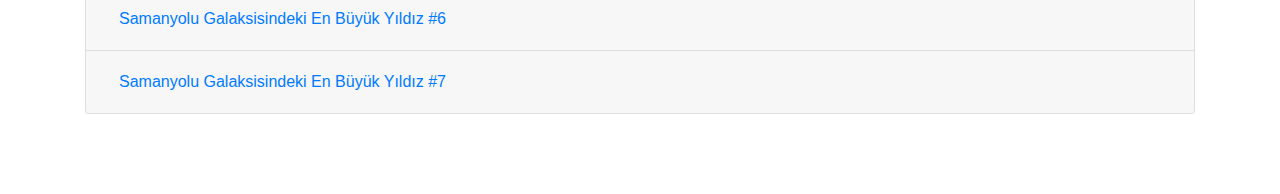
<file: Bicak/samanyolu.html>
<!doctype html>
<html lang="en">

<head>
    <!--Required meta tags-->
    <meta charset="utf-8">
    <meta name="viewport" content="width=device-width, initial-scale=1, shrink-to-fit=no">

    <!--Bootstrap CSS-->
    <link rel="stylesheet" type="text/css" href="css/fontawesome.min.css">
    <link rel="stylesheet" type="text/css" href="css/bootstrap.min.css">
    <link rel="stylesheet" type="text/css" href="css/main.css">

    <link href="https://fonts.googleapis.com/css?family=Mansalva&display=swap" rel="stylesheet">
    <link href="https://fonts.googleapis.com/css?family=Big+Shoulders+Display&display=swap" rel="stylesheet">
    <link href="https://fonts.googleapis.com/css?family=Merriweather&display=swap" rel="stylesheet">
    <link href="https://fonts.googleapis.com/css?family=Big+Shoulders+Display&display=swap" rel="stylesheet">






    <title>UZAY</title>

</head>

<body>
    <section id="belgelsel2">
        <div class="container">
            <div class="row ">
                <nav class="navbar navbar-expand-md fixed-top navbar-light bg-light">
                    <a class="navbar-brand" href="index.html">Navbar</a>
                    <button class="navbar-toggler" type="button" data-toggle="collapse" data-target="#navbarSupportedContent" aria-controls="navbarSupportedContent" aria-expanded="false" aria-label="Toggle navigation">
                        <span class="navbar-toggler-icon"></span>
                    </button>

                    <div class="collapse navbar-collapse " id="navbarSupportedContent">
                        <ul class="navbar-nav mr-auto">
                            <li class="nav-item active">
                                <a class="nav-link" href="index.html">Ana Sayfa <span class="sr-only">(current)</span></a>
                            </li>
                            <li class="nav-item">
                                <a class="nav-link" href="photo.html">Fotograflar &amp; Videolar</a>
                            </li>
                            <li class="nav-item">
                                <a class="nav-link" href="belgesel.html">Belgeseller</a>
                            </li>
                            <li class="nav-item dropdown">
                                <a class="nav-link dropdown-toggle" href="#" id="navbarDropdown" role="button" data-toggle="dropdown" aria-haspopup="true" aria-expanded="false">
                                    Space
                                </a>
                                <div class="dropdown-menu" aria-labelledby="navbarDropdown">
                                    <a class="dropdown-item" href="samanyolu.html">Samanyolu Galaxy</a>
                                    <a class="dropdown-item" href="hobble.html">Hubble Uzay Teleskobu</a>
                                    <div class="dropdown-divider"></div>
                                    <a class="dropdown-item" href="arac.html">Uzay Araçları</a>
                                </div>
                            </li>
                            <li class="nav-item">
                                <a class="nav-link" href="iletisim.html">İletişim</a>
                            </li>

                        </ul>
                        <form class="form-inline my-2 my-lg-0 justify-content-end">
                            <input class="form-control mr-sm-2 " type="search" placeholder="Search" aria-label="Search">
                            <button class="btn btn-outline-success my-2 my-sm-0" type="submit">Ara</button>
                        </form>
                    </div>
                </nav>
            </div>

        </div>
    </section>
    <section id="samanyolu-cards">
        <div class="container">
            <div class="card-columns">
                <div class="card">
                    <img src="image/anasayfa.jpg" class="card-img-top" alt="...">
                    <div class="card-body">
                        <h5 class="card-title">Samanyolu Galaxy</h5>
                        <p class="card-text">Samanyolu ya da Kehkeşan, içinde Güneş Sistemi'nin de bulunduğu gök ada. Yerel Küme'nin bir parçası olan çubuklu sarmal türde bir gök adadır. Gözlemlenebilir Evren'deki milyarlarca gök adadan sadece bir tanesidir.</p>
                    </div>
                </div>
                <div class="card p-3">
                    <blockquote class="blockquote mb-0 card-body">
                        <p>Güneşin samanyolu galaksisinin merkezine olan uzunluğu yaklaşık olarak 25-27.000 ışık yılıdır.</p>
                        <footer class="blockquote-footer">
                            <small class="text-muted">
                                Someone famous in <cite title="Source Title">Source Title</cite>
                            </small>
                        </footer>
                    </blockquote>
                </div>
                <div class="card">
                    <img src="image/foto1.jpg" class="card-img-top" alt="...">
                    <div class="card-body">
                        <h5 class="card-title">Samanyolu Galaxy</h5>
                        <p class="card-text">Güneşin samanyolu galaksisinin merkezine olan uzunluğu yaklaşık olarak 25-27.000 ışık yılıdır.</p>
                        <p class="card-text"><small class="text-muted">Last updated 3 mins ago</small></p>
                    </div>
                </div>
                <div class="card bg-primary text-white text-center p-3">
                    <blockquote class="blockquote mb-0">
                        <p>Güneşin samanyolu galaksisinde dönme süresi 220 milyon yıldır.</p>
                        <footer class="blockquote-footer text-white">
                            <small>
                                Ürpertici<cite title="Source Title"> Samanyolu Galaxy</cite>
                            </small>
                        </footer>
                    </blockquote>
                </div>
                <div class="card text-center">
                    <div class="card-body">
                        <h5 class="card-title">Samanyolu Galaxy</h5>
                        <p class="card-text"> Yunan mitolojisine göre Samanyolu, Zeus’un eşi (ve kız kardeşi!) Hera’nın Herkül’ü emzirirken döktüğü sütten meydana gelmiştir.</p>
                        <p class="card-text"><small class="text-muted">Last updated 3 mins ago</small></p>
                    </div>
                </div>
                <div class="card">
                    <img src="image/cardright.jpg" class="card-img-top" alt="...">
                </div>
                <div class="card p-3 text-right">
                    <blockquote class="blockquote mb-0">
                        <p>Gözlemlenebilir Evren'deki milyarlarca gök adadan sadece bir tanesidir.</p>
                        <footer class="blockquote-footer">
                            <small class="text-muted">
                                Ürpertici<cite title="Source Title"> Samanyolu Galaxy</cite>
                            </small>
                        </footer>
                    </blockquote>
                </div>
                <div class="card">
                    <div class="card-body">
                        <h5 class="card-title">Samanyolu Galaxy</h5>
                        <p class="card-text">Çin'de, Samanyolu'na “Gümüş Nehir” denilmektedir. Antik Çin mitlerine göre bu Gümüş Nehir, tanrılar tarafından göklere yerleştirilmiştir. </p>
                        <p class="card-text"><small class="text-muted">Last updated 3 mins ago</small></p>
                    </div>
                </div>
            </div>
        </div>
    </section>
    <section id="accordion-ex">
        <div class="container">
            <div class="accordion" id="accordionExample">
                <div class="card">
                    <div class="card-header" id="headingOne">
                        <h14 class="mb-0">
                            <button class="btn btn-link" type="button" data-toggle="collapse" data-target="#collapseOne" aria-expanded="true" aria-controls="collapseOne">
                                Samanyolu Galaksisine En Yakın Galaksi #1
                            </button>
                        </h14>
                    </div>

                    <div id="collapseOne" class="collapse show" aria-labelledby="headingOne" data-parent="#accordionExample">
                        <div class="card-body">
                            Şu anda en yakını Büyük Köpek Cüce Gökadası’dır. Güneş sisteminden 25,000 ışık yılı, galaksi merkezimizdense 42,000 ışık yılı uzaktadır. Galaksimize en yakın büyük galaksi ise Andromeda’dır. Andromeda galaksimizde 2,54 milyon ışık yılı uzaktadır.
                        </div>
                    </div>
                </div>
                <div class="card">
                    <div class="card-header" id="headingTwo">
                        <h14 class="mb-0">
                            <button class="btn btn-link collapsed" type="button" data-toggle="collapse" data-target="#collapseTwo" aria-expanded="false" aria-controls="collapseTwo">
                                Samanyolu Galaksisinde Hızımız #2
                            </button>
                        </h14>
                    </div>
                    <div id="collapseTwo" class="collapse" aria-labelledby="headingTwo" data-parent="#accordionExample">
                        <div class="card-body">
                            Güneş’imiz 225 milyon yılda galaksimizin etrafındaki dönüşünü tamamlar. Güneşimiz ve dolayısıyla dünyamız bu turun yapılabilmesi için saatte 792,000 km hızla hareket eder.
                        </div>
                    </div>
                </div>
                <div class="card">
                    <div class="card-header" id="headingThree">
                        <h14 class="mb-0">
                            <button class="btn btn-link collapsed" type="button" data-toggle="collapse" data-target="#collapseThree" aria-expanded="false" aria-controls="collapseThree">
                                Samanyolu Galaksisindeki En Büyük Yıldız #3
                            </button>
                        </h14>
                    </div>
                    <div id="collapseThree" class="collapse" aria-labelledby="headingThree" data-parent="#accordionExample">
                        <div class="card-body">
                            Galaksimizdeki en büyük yıldız dünyamızdan 5,000 ışık yılı uzaktaki VY Canis Majoris’dir. VY Canis Majoris’i Güneş’in yerine koyarsak VY CM yaklaşık Satürn’ün yörüngesine kadar bir alan kaplar.
                        </div>
                    </div>
                </div>
                <div class="card">
                    <div class="card-header" id="headingFour">
                        <h14 class="mb-0">
                            <button class="btn btn-link collapsed" type="button" data-toggle="collapse" data-target="#collapseFour" aria-expanded="false" aria-controls="collapseThree">
                                Samanyolu Galaksisindeki En Büyük Yıldız #4
                            </button>
                        </h14>
                    </div>
                    <div id="collapseFour" class="collapse" aria-labelledby="headingFour" data-parent="#accordionExample">
                        <div class="card-body">
                            Galaksimizdeki en büyük yıldız dünyamızdan 5,000 ışık yılı uzaktaki VY Canis Majoris’dir. VY Canis Majoris’i Güneş’in yerine koyarsak VY CM yaklaşık Satürn’ün yörüngesine kadar bir alan kaplar.
                        </div>
                    </div>
                </div>
                <div class="card">
                    <div class="card-header" id="headingFive">
                        <h14 class="mb-0">
                            <button class="btn btn-link collapsed" type="button" data-toggle="collapse" data-target="#collapseFive" aria-expanded="false" aria-controls="collapseFive">
                                Samanyolu Galaksisindeki En Büyük Yıldız #5
                            </button>
                        </h14>
                    </div>
                    <div id="collapseFive" class="collapse" aria-labelledby="headingFive" data-parent="#accordionExample">
                        <div class="card-body">
                            Galaksimizdeki en büyük yıldız dünyamızdan 5,000 ışık yılı uzaktaki VY Canis Majoris’dir. VY Canis Majoris’i Güneş’in yerine koyarsak VY CM yaklaşık Satürn’ün yörüngesine kadar bir alan kaplar.
                        </div>
                    </div>
                </div>
                <div class="card">
                    <div class="card-header" id="headingSix">
                        <h14 class="mb-0">
                            <button class="btn btn-link collapsed" type="button" data-toggle="collapse" data-target="#collapseSix" aria-expanded="false" aria-controls="collapseSix">
                                Samanyolu Galaksisindeki En Büyük Yıldız #6
                            </button>
                        </h14>
                    </div>
                    <div id="collapseSix" class="collapse" aria-labelledby="headingSix" data-parent="#accordionExample">
                        <div class="card-body">
                            Galaksimizdeki en büyük yıldız dünyamızdan 5,000 ışık yılı uzaktaki VY Canis Majoris’dir. VY Canis Majoris’i Güneş’in yerine koyarsak VY CM yaklaşık Satürn’ün yörüngesine kadar bir alan kaplar.
                        </div>
                    </div>
                </div>
                <div class="card">
                    <div class="card-header" id="headingSeven">
                        <h14 class="mb-0">
                            <button class="btn btn-link collapsed" type="button" data-toggle="collapse" data-target="#collapseSeven" aria-expanded="false" aria-controls="collapseSeven">
                                Samanyolu Galaksisindeki En Büyük Yıldız #7
                            </button>
                        </h14>
                    </div>
                    <div id="collapseSeven" class="collapse" aria-labelledby="headingSeven" data-parent="#accordionExample">
                        <div class="card-body">
                            Galaksimizdeki en büyük yıldız dünyamızdan 5,000 ışık yılı uzaktaki VY Canis Majoris’dir. VY Canis Majoris’i Güneş’in yerine koyarsak VY CM yaklaşık Satürn’ün yörüngesine kadar bir alan kaplar.
                        </div>
                    </div>
                </div>
            </div>
        </div>
    </section>










    <script src="js/jquery-3.4.1.min.js"></script>
    <script src="js/bootstrap.min.js"></script>
    <script src="js/main.js"></script>
</body>

</html>
</file>
<file: Bicak/css/main.css>
html,
body,
#anasayfa {
    height: 100%;
}
#anasayfa{
    background: url(../image/anasayfa.jpg) no-repeat center center fixed;
    background-size: cover;
    -webkit- background-size: cover;
    -moz- background-size: cover;
    -o- background-size: cover;
    
}

.fixed-top{
    max-width: 1140px;
    margin: 20px auto;
    transition: 0.2 all linear;
    color: antiquewhite;
}
h1{
    margin-top: 150px;
    color: #fed136;
    font-family: 'Big Shoulders Display', cursive;
    font-size: 150px;

}
h2{
    padding-top: 50px;
    font-family: 'Big Shoulders Display', cursive;
    font-size: 40px;
    color: aliceblue;
}

#iletisim .row{
    margin-top: 0 auto;
    margin: 100px;
}

.photo-title {
     font-family: 'Big Shoulders Display', cursive;
    font-size: 55px;
    color: black;
    padding-bottom: 30px ;
}
 
#iletisim .col{
    padding-bottom: 50px;
}

.btn-outline-success {
    background-color: antiquewhite;
}
#crossfade .col{
    padding-bottom: 50px;
}

.mehmet-text h9{
    font-size: 40px;
    font-family: 'Big Shoulders Display', cursive;
    font-style: italic;
    color: black;
}

#mehmett {
    background-color: antiquewhite;
}
#crossfade{
    background-color: blanchedalmond;
}

#mehmetbaba{
    background-color: azure;
}

#mehmetbaba .row{
    padding-top: 50px;
    padding-bottom: 50px;
}

h7{
    font-size: 40px;
    font-weight: 900;
}
#contact{
    background: url(../image/contact.jpg) no-repeat center center fixed;
     background-size: cover;
    -webkit- background-size: cover;
    -moz- background-size: cover;
    -o- background-size: cover;
    padding: 120px 0;
}
.contact-top h11{
     font-family: 'Merriweather', serif;
    font-size: 60px;
    font-weight: 900;
    color: aliceblue;
}

.contact-top{
    font-family: 'Merriweather', serif;
    font-size: 16px;
    color: #777;
    font-style: italic;
    margin-bottom: 70px;
}

#name, #email, #subject{
    width: 90%;
    height: 50px;
    margin-bottom: 26px;
    border-style: none;
    border-radius: 3px;
    padding: 20px;
    margin-left: 5%;
}
textarea{
    width: 90%;
    height: 204px;
    border-radius: 3px;
    padding: 15px;
    margin-left: 5%;
    
}

.golden-form-element{
    
     font-family: 'Merriweather', serif;
    font-size: 14px;
    font-weight: 900;
}

#contact-ana{
    height: 100%;
}

#contact-ana{
    background: url(../image/lalememo23.jpg) no-repeat center center fixed;
    background-size: cover;
    -webkit- background-size: cover;
    -moz- background-size: cover;
    -o- background-size: cover;
    padding-top: 120px;
   
}
.contact-top p{
    color: aliceblue;
    font-size: 29px;
    font-style: italic;
    
}

h12{
     font-family: 'Big Shoulders Display', cursive;
    font-size: 40px;
    font-weight: 900;
    font-style: italic;
    color: black;
}
p1{
    font-family: 'Merriweather', serif;
    font-size: 14px;
    font-weight: 900;
}

.navbar{
     
    border-style: none;
    border-radius: 11px;
    margin-top: 0;
}



#belgesell{
    padding-bottom: 30px;
    padding-top: 0 ;
}

h18{
   font-family: 'Big Shoulders Display', cursive;
    font-size: 60px;
    font-weight: 900;
    font-style: italic;
    color: red; 
}

#samanyolu-cards, #hobbleCards {
    padding-top: 100px;
}

#accordion-ex {
    padding-bottom: 80px;
}

#photo{
    padding-top: 90px;
    
}

#arac{
    padding-top: 100px;
}

.card-2{
    padding: 30px;
}

.nav-link{
    font-family: 'Big Shoulders Display', cursive;
    font-size: 23px;
}

#iletisim .nav-link{
    font-family: 'Big Shoulders Display', cursive;
    font-size: 23px;
}
#iletisim2 .nav-link{
     font-family: 'Big Shoulders Display', cursive;
    font-size: 23px;
}

.list-group-item{
    font-family: 'Big Shoulders Display', cursive;
    font-size: 25px;
}

#easyLink{
    padding-top: 20px;
    padding-bottom: 20px;
}

.card-img-overlay{
    padding-top: 90px;
}

.card-title{
    font-family: 'Big Shoulders Display', cursive;
    font-size: 83px;
}

.card-text{
    font-family: 'Big Shoulders Display', cursive;
    font-size: 22px;
}

.mehmet-text h9{
    font-family: 'Big Shoulders Display', cursive;
    font-size: 55px;
}

.card-body{
     font-family: 'Big Shoulders Display', cursive;
    font-size: 22px;
}

.fixed-top .change-fix-top{
    margin-top: 0;
    background-color:  #000;
}
</file>
